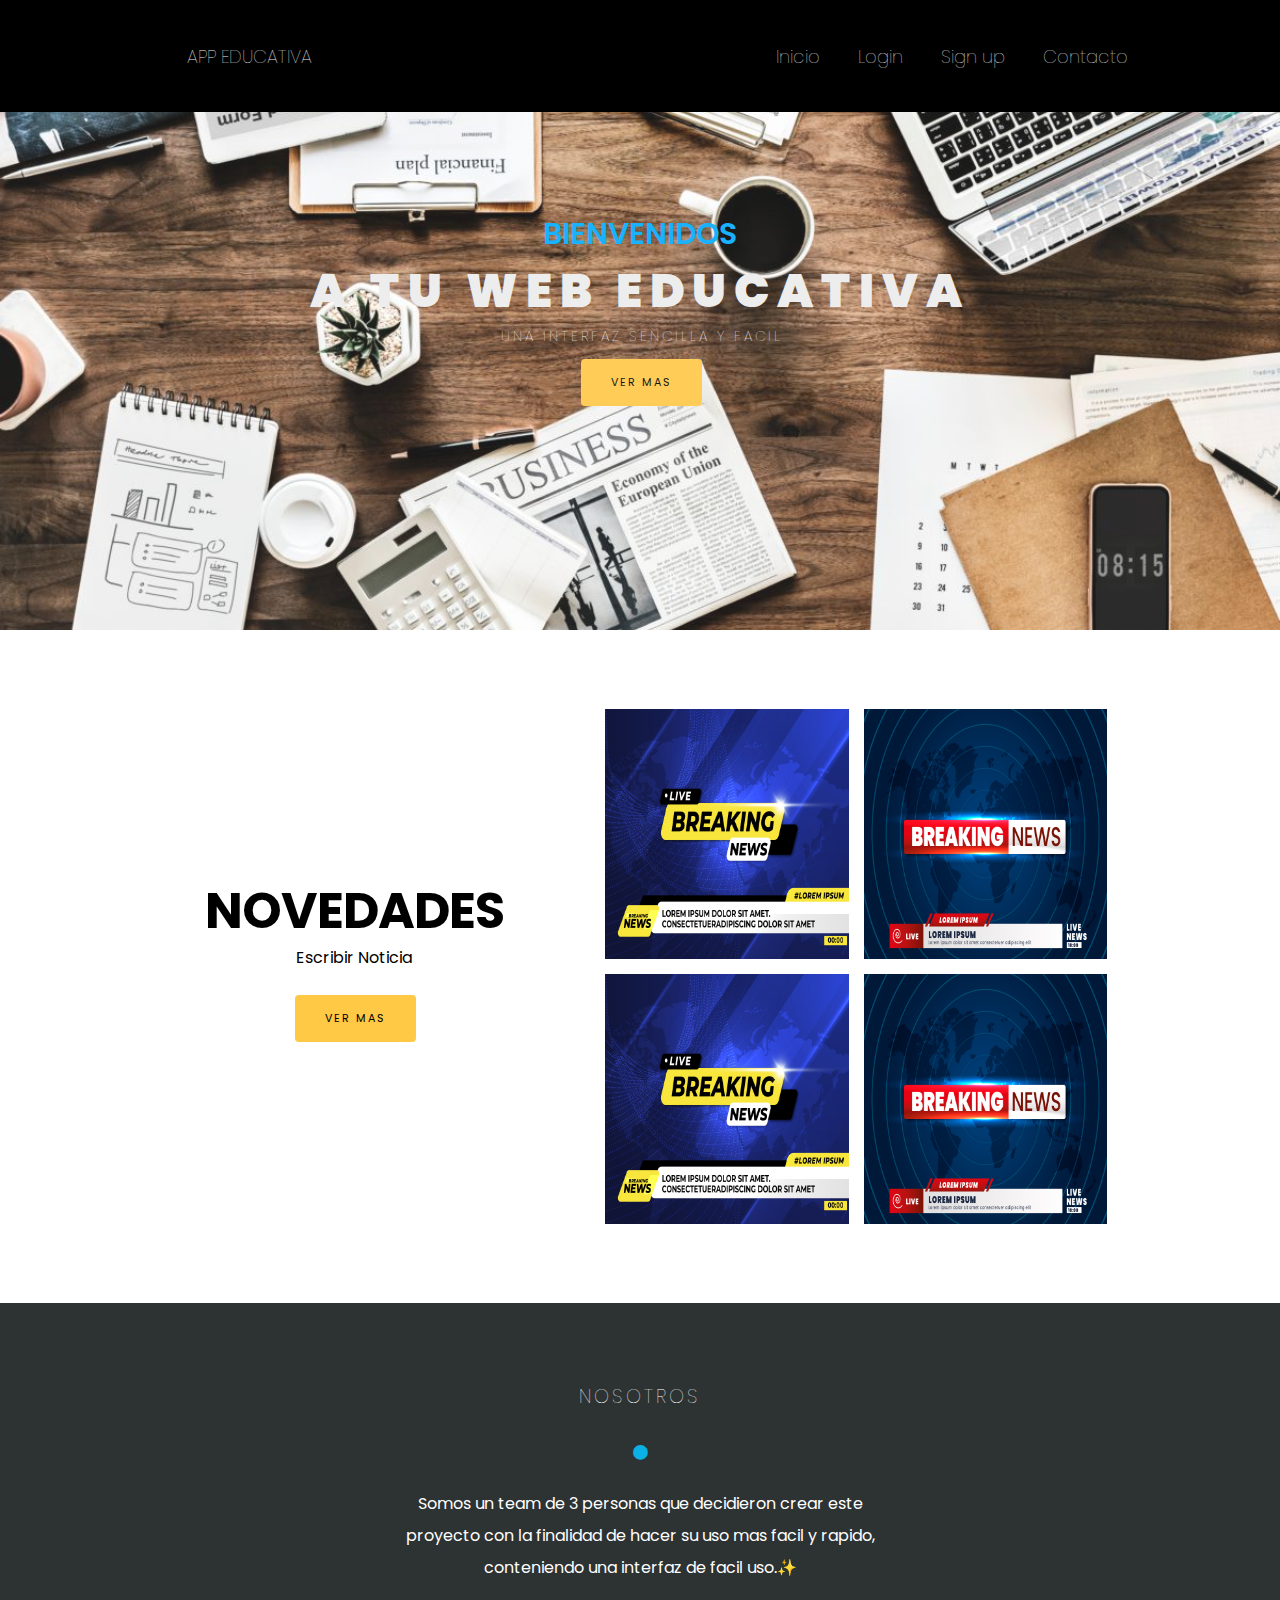
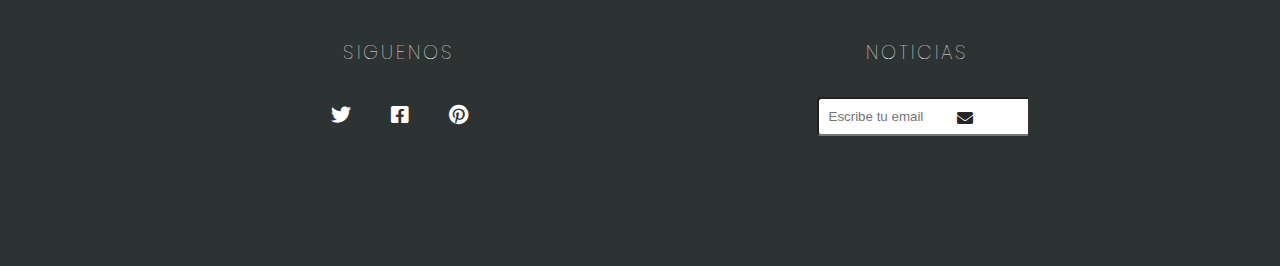
<file: SENA INTERFAZ-HTML/index.html>
<!DOCTYPE html>
<html lang="es">
<head>
    <meta charset="UTF-8">
    <meta http-equiv="X-UA-Compatible" content="IE=edge">
    <meta name="viewport" content="width=device-width, initial-scale=1.0">
    <title>App Educativa</title>
    <link rel="stylesheet" href="https://cdnjs.cloudflare.com/ajax/libs/font-awesome/5.11.2/css/all.min.css">
    <link rel="stylesheet" href="css/style.css">
</head>
<!--HEADER-->
<body>

    <header>
        <div class="container">
            <nav class="nav">
                <div class="menu-toggle">
                    <i class="fas fa-bars"></i>
                    <i class="fas fa-times"></i>
                </div>
                <a href="#" class="logo">APP EDUCATIVA</a>

                <ul class="nav-list">
                <nav>
                    <a href="#">Inicio</a>
                    <a href="#" >Login</a>
                    <a href="#">Sign up</a>
                    <a href="#">Contacto</a>
                </nav>
                </ul> 
            </nav>
        </div>
    </header>
<!--FIN HEADER-->

<!-- Parte 1 -->
    <section class="fondo" id="fondo">
        <div class="container">
            <h2 class="bien-1">
                <span class="fil">B<span>ienvenidos
            </h2> <br>
            <h1 class="head">A tu web educativa</h1>
            <div class="sub-h5">
                <h5>una interfaz sencilla y facil</h5>
                <a href="#" class="btn cta-btn">Ver Mas</a>
            </div>
        </div>
    </section>
<!-- Fin parte 1 -->

<!-- Parte 2 -->

    <section>
        <div class="container">
            <div class="res-info">
                <div class="res-des">
                    <div class="global">
                        <h2 class="h2-nov">
                            <span class="">N</span>OVEDADES
                        </h2>
                        <div class="circle">
                        </div>
                    </div>
                    <p> Escribir Noticia</p>
                    <a href="#" class="btn cta-btn">ver mas</a>
                </div>
                <div class="image-group pad-rig">
                    <img src="img2/noticia-1.jpg" alt="Noticia1" width="250px" height="250px">
                    <img src="img2/noticia-2.jpg" alt="Noticia2" width="250px" height="250px">
                    <img src="img2/noticia-1.jpg" alt="noticia3" width="250px" height="250px">
                    <img src="img2/noticia-2.jpg" alt="noticia4" width="250px" height="250px">
                </div>
            </div>
        </div>
    </section>
<!--fin parte 2-->
    
<!--Footer-->
    <footer>
        <div class="container">
            <div class="footer-content">

                <div class="footer-content-about">
                    <h4>Nosotros</h4>
                    <div class="circle">
                        <i class="fas fa-circle"></i>
                    </div>
                    <p>Somos un team de 3 personas que decidieron crear este proyecto con la finalidad de hacer su uso mas facil y rapido, conteniendo una interfaz de facil uso.✨ </p>
                </div>
                <div class="footer-div">
                    <div class="social-media">
                        <h4>Siguenos</h4>
                        <ul class="social-icons">
                            <li>
                                <a href="#"><i class="fab fa-twitter"></i></a>
                            </li>
                            <li>
                                <a href="#"><i class="fab fa-facebook-square"></i></a>
                            </li>
                            <li>
                                <a href="#"><i class="fab fa-pinterest"></i></a>
                            </li>
                        </ul>
                    </div>

                    <!--FORMULARIO-->
                    <div>
                        <h4>Noticias</h4>
                        <form action="" class="news-form">
                            <input type="text" class="news-input"
                            placeholder="Escribe tu email"
                            >
                            <button class="news-btn" type="submit">
                                <i class="fas fa-envelope"></i>
                            </button>
                        </form>
                    </div>
                </div>

            </div>
        </div>
    </footer>
    <script>
        const selectElement = function(element) {
            return document.querySelector(element);
        }
        let menuToggle = selectElement('.menu-toggle');
        let body = selectElement('body');
        menuToggle.addEventListener('click', function(){
            body.classList.toggle('open');
        })
    </script>
</body>
</html>
</file>
<file: SENA INTERFAZ-HTML/css/style.css>
@import url('https://fonts.googleapis.com/css2?family=Poppins:ital,wght@0,200;0,300;0,400;0,500;0,600;1,200;1,300;1,400&display=swap');


/*Globales*/
*,
*::before,
*::after {
    margin: 0;
    padding: 0;
    box-sizing: border-box;
}

html {
    font-family: 'Poppins', sans-serif;
    font-size: 10px;
    color: #000;
    scroll-behavior: smooth;
}

body {
    overflow-x: hidden;
}

section {
    padding: 3.9rem 0;
    overflow: hidden;
}

img {
    width: 100%;
    max-width: 100%;
}

a {
    text-decoration: none;
}

p {
    font-size: 1.6rem;
}

.container {
    width: 100%;
    max-width: 122.5rem;
    margin:  0 auto;
    padding: 0 2.4rem;
}

/*Header*/
header {
    position: fixed;
    top: 0;
    left: 0;
    width: 100%;
    padding: 20px 10%;
    background: black;
    display: flex;
    justify-content:  space-between;
    align-items: center;
    z-index: 100;
    

}
.nav {
    height: 7.2rem;
    display: flex;
    align-items: center;
    justify-content: space-between;
    text-decoration: none;
    transition: .3s;
}

.menu-toggle {
    color: #09ecf4;
    font-size: 2.2rem;
    position: absolute;
    top: 50%;
    transform: translateY(-50%);
    right: 2.5rem;
    cursor: pointer;
    z-index: 1500;
    transition: .3s;
}


.fa-times {
    display: none;
}
/* pruebas*/
.nav a{
    font-size: 18px;
    color: #ededed;
    text-decoration: none;
    font-weight: 100;
    margin-left: 35px;
    transition: .3s;
    flex-direction: column;
}

.nav a:hover{
    color: aqua;
}

.nav-list {
    list-style: none;
    position: fixed;
    top: 0;
    left: 0;
    width: 80%;
    height: 100vh;
    background-color: #252525;
    padding: 4.4rem;
    display: flex;
    flex-direction: column;
    justify-content: space-around;
    z-index: 1250;
    transform: translateX(-100%);
   
}

.nav::before {
    content: '';
    position: fixed;
    top: 0;
    left: 0;
    width: 100vw;
    height: 100vh;
    background-color: rgba(0, 0, 0, .8);
    z-index: 1000;
    opacity: 0;
    transform: scale(0);
    transition: opacity .5s;

}

.open .fa-times {
    display: block;
}



.open .nav-list {
    transform: translateX(0);
    text-transform: uppercase;
    transition: .3s;
    flex-direction: column; 
}

.open .nav::before{
    opacity: 1;
    transform: scale(1);
}

.logo {
    color: #fff;
    font-size: 2rem;
    font-weight: 600;
}


.nav-link {
    display: block;
    color: #fff;
    text-transform: uppercase;
    font-size: 1.6rem;
    letter-spacing: 2px;
    margin-right: -2px;
    
}

.nav-link:hover {
    color: #09d1f5;
}

/*Parte 1*/


.fondo {
    width: 100%;
    height: 70vh;
    background: url("../img2/fondo.jpg") center no-repeat;
    opacity: 90%;

    background-size: cover;
    display: flex;
    align-items: center;
    text-align: center;
}

.bien-1 {
    font-size: 3.5rem;
    font-family: 'Poppins', sans-serif;
    color: #00aaff;
    font-weight: 600;
    line-height: .4;
}

.fil {
    text-transform: uppercase;
    font-size: 3.5rem;
    color: #00aaff;
}

.head {
    color: #fff;
    font-size: 3.7rem;
    font-family: 'Poppins', sans-serif;
    text-transform: uppercase;
    font-weight: 900;
    letter-spacing: .5rem;
}


.sub-h5 h5 {
    color: white;
    font-size: 1.4rem;
    font-weight: 100;
    text-transform: uppercase;
    margin-bottom: 1.2rem;
    letter-spacing: 3px;
    margin-right: -3px;
}

.btn {
    display: inline-block;
    text-transform: uppercase;
    letter-spacing: 2px;
    margin-right: -2px;
}

.cta-btn {
    font-size: 1.1rem;
    background-color: #ffc845;
    padding: 1.5rem 3rem;
    color: black;
    border-radius: .4rem;
}
.cta-btn:hover,
.cta-btn:focus {
    color: #fff;
    background-color: #04afff;
}

/* fin parte 1*/



.global {
    text-align: center;
    margin-top: 3.9rem;
}



.global .circle {
    color: #07b3ec;
    margin: 2.4rem 0;
}



.global .h2-nov {
    letter-spacing: -1px;
    line-height: .42;
}

.res-info {
    text-align: center;
}

.res-des {
    margin-bottom: 3rem;
}

.res-des p {
    line-height: 1.6;
    margin-bottom: 2.4rem
}


/*SECION NOVEDADES*/

.image-group {
    display: grid;
    grid-template-columns: repeat(2, 1fr);
    grid-gap: 1.5rem;
}

.disco .res-des {
    padding-top: 3rem;
    margin-bottom: 0;
}

.pb {
    background: url("../images/mesa.jpg") center no-repeat;
    background-size: cover;
}

/*FIN NOVEDADES*/


/*footer*/
footer {
    padding: 7.9rem 0;
    background-color: #2d3233;
    color: #fff;
    text-align: center;
    position: relative;
    



    
}


.circle {
    font-size: 1.5rem;
    color: #0bb1e4;
    margin: 0 1.6rem;
}


.footer-content {
    overflow: hidden;
}

.footer-content h4 {
    font-size: 1.9rem;
    text-transform: uppercase;
    font-weight: 100;
    letter-spacing: 3px;
    margin-bottom: 3rem;
}

.footer-content .circle{
    margin: 2.4rem 0;
}

.footer-content-about {
    margin-bottom: 5.4rem;
}

.footer-content-about p {
    line-height: 2;
}

.social-icons {
    list-style: none;
    margin-bottom: 5.4rem;
    display: flex;
    justify-content: center;
}
/* iconos redes sociales*/
.social-icons i {
    font-size: 2rem;
    color: #ffffff;
    padding: .8rem 2rem;
    
}

.social-icons i:hover,
.social-icons i:focus {
    color: #02b0fa;
}

/* formulario final*/
.news-form {
    width: 100%;
    position: relative;
    display: flex;
    justify-content: center;

}

.news-input {
    width: 100%;
    max-width: 25rem;
    padding: 1rem;
    border-radius: .4rem;
}
.news-btn {
    background: transparent;
    border: none;
    color: #252525;
    cursor: pointer;
    font-size: 1.6rem;
    padding: 1px .6rem;
    position: absolute;
    top: 30%;
    margin-left: 20.5rem;
}

/* fin formulario*/

@media screen and (min-width: 900px) {

    section {
        padding: 7.9rem;
    }

    .menu-toggle {
        display: none;
    }

    .nav {
        justify-content: space-between;
    }

    .nav-list {
        position: initial;
        width: initial;
        height: initial;
        background-color: transparent;
        padding: 0;
        justify-content: initial;
        flex-direction: row;
        transform: initial;
        transition: initial;
    }

    
   

    .h2-nov {
        font-size: 5rem;
    }

    .fil {
        font-size: 3rem;
        color: #00aaff;
        
    }
    .head {
        color: #ececec;
        font-size: 4.7rem;
        letter-spacing: .8rem;
    }

   

    

    .res-info {
        display: flex;
        align-items: center;
    }

    .res-info > div {
        flex: 1;
    }

    .pad-rig {
        padding-right: 7rem;
    }

    .footer-content {
        max-width: 77.5rem;
        margin: auto;
    }

    .footer-content-about {
        max-width: 51.3rem;
        margin:  0 auto 5.4rem;
    }

    .footer-div{
        display: flex;
        justify-content: space-between;
    }

    .social-media,
    .news-form {
        width: 100%;
        max-width: 27.3rem;
        margin: 0 1rem;
    }

   .news-btn {
       margin-left: 7.5rem;
   }
    
}
</file>
